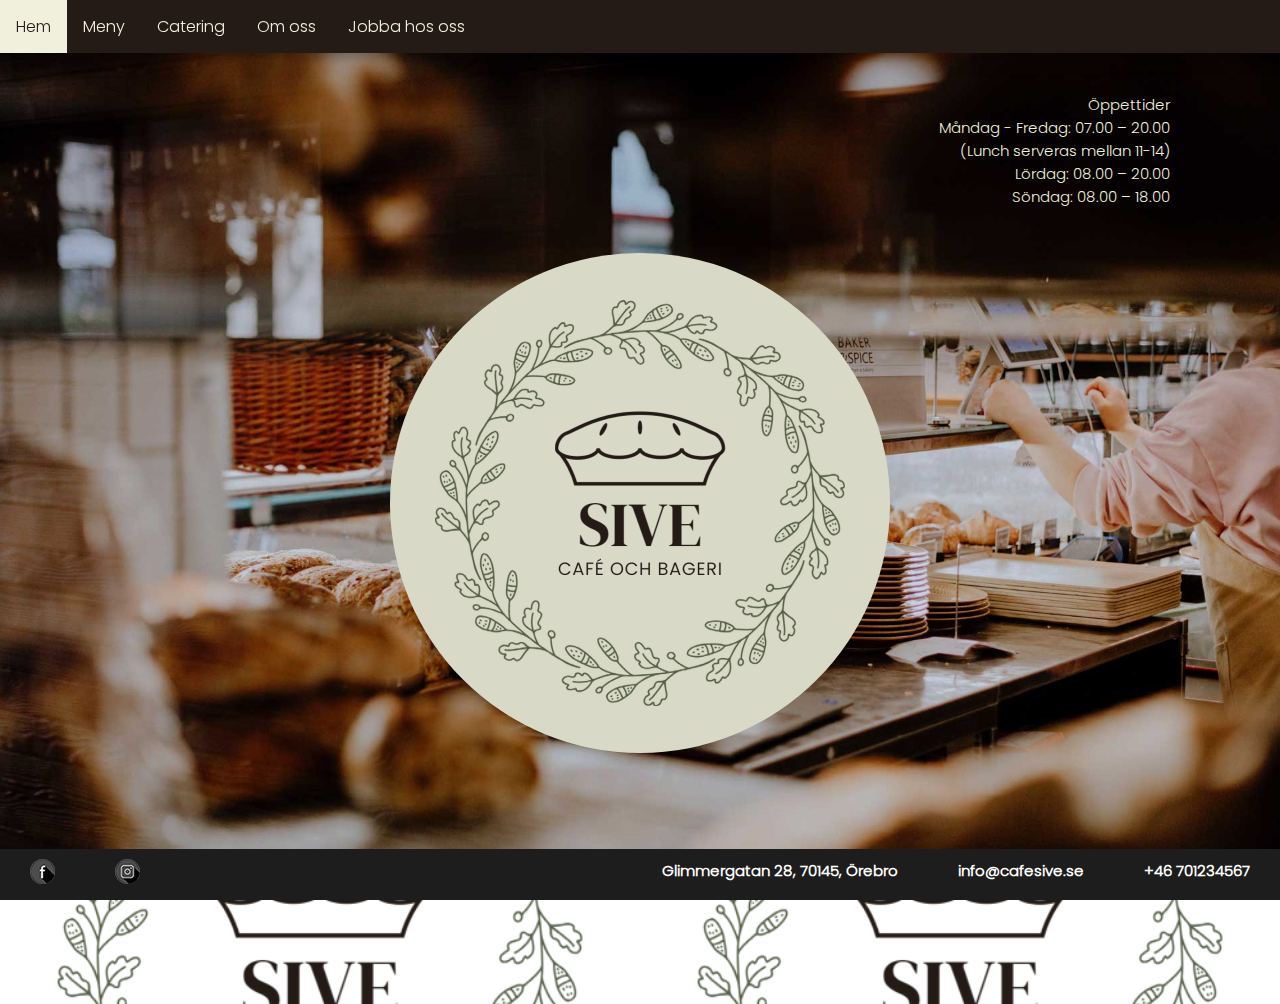
<file: index.html>
<!DOCTYPE html> <!-- HTML5 deklaration -->
<html lang="sv"> <!-- Språk deklaration -->
    <head><!-- Sidans head börjar -->
        <meta charset="utf-8"> <!-- Unicode Transformation Format – 8-bit -->
        <meta name="keywords" content=""> <!-- Sidans nyckelord -->
        <meta name="description" content=""> <!-- Sidans beskrivning -->
        <meta name="author" content="Jeanette, Helena, Åsa och Hanne"> <!-- Sidans skapare/ägare -->
        <link rel="icon" type="image/png" sizes="32x32" href="favicon/favicon-32x32.png"><!-- favicon till tab -->
        <link rel="icon" type="image/png" sizes="16x16" href="favicon/favicon-16x16.png"><!-- favicon till adressrad -->
        <link rel="icon" type="image/x-icon" href="favicon/favicon.ico">
        <link rel="stylesheet" type="text/css" href="css/index.css" >
        <title>Café Sive - Hem</title> <!-- Webbsidans title-->
    </head>
    <body>
        <header id="main-header"><!-- Sidans header börjar -->
            <nav id="navbar">
                <a href="#">Hem</a>
                <a href="meny.html">Meny</a>
                <a href="catering.html">Catering</a>
                <a href="omoss.html">Om oss</a>
                <a href="jobbahososs.html">Jobba hos oss</a>
            </nav>
        </header>
        <div class="banner"><!-- Site banner img inside here -->
            <div class="logo"><img class="logoimg" src="images/logotyp/logo1.png" alt="Sidan logo."></div>
            <div class="opening-hours">                   
                <p class="opening-hours"> 
                    Öppettider<br>
                    Måndag - Fredag: 07.00 – 20.00<br>
                    (Lunch serveras mellan 11-14)<br>
                    Lördag: 08.00 – 20.00<br>
                    Söndag: 08.00 – 18.00<br>
                </p>
            </div>
        </div>
        <main><!-- Main starts here -->
            <article><!-- article starts here with empty header -->
                <header hidden><h1>..</h1></header>
                <section><!-- section starts here -->
                    <div class="text-container"><!-- text container made for "Läs Mer" to work -->
                    <input type="checkbox" id="check"><!-- check box that's needed for "Läs Mer" trick -->
                    <img class="section-img" src="images/startsida/bakverk.jpg" alt="Bild av bakverk."><!-- section picture -->
                    <header><h2>Känner du doften av nybakat?</h2></header>
                        <p>
                            Det har vi gjort sedan vi startade vår verksamhet här i Örebro. Här är vi uppe med tuppen och bakar så att du 
                            ska kunna få färskbakat bröd till morgonkaffet! På Café Sive erbjuder vi luncher, goda bakverk i alla dess 
                            former och matbröd att avnjuta i caféet eller för avhämtning.
                        </p>
                        <div class="content"><!-- hidden text under here will open when clicked "Läs mer" -->
                        <p>
                            Med undantag av några få dagar per år sprider sig doften av nybakat från <a href="images/omoss/karta.png" target="_blank">vårt café längs hela Örebro</a> stad.
                        </p>
                        <p>
                            Välkommen in till oss och avnjut en fika med utsikt över den fina <a href="images/omoss/svartan.jpg" target="_blank">Svartån</a>.
                        </p>
                        <h2>Öppettider</h2>                  
                            <p> 
                                Måndag - Fredag: 07.00 – 20.00<br>
                                (Lunch serveras mellan 11-14)<br>
                                Lördag: 08.00 – 20.00<br>
                                Söndag: 08.00 – 18.00<br>
                            </p>
                            <img class="logo-mini" src="images/logotyp/logo2.png" alt="Sidans logo i mindre storlek.">
                        </div>
                        <label for="check">...Visa Mer</label><!-- label for opening the hidden text -->
                    </div>
                </section>
                <section><!-- new section -->
                    <img class="section-img" src="images/startsida/julbulle.jpg" alt="Bild av en julbulle.">
                    <header><h2>Favoritsäsongen är här igen!</h2></header>
                    <p>
                        Enligt tradition kan du nu njuta av vår ljuvliga julfika som jul-latten, saffransbullen och självklart Café 
                        Sives egna glögg. Kika förbi och hitta din julfavorit hos oss!
                        <a href="meny.html">Se vår meny!</a> 
                    </p>
                    <img class="logo-mini" src="images/logotyp/logo2.png" alt="Sidans logo i mindre storlek.">
                </section>   
            </article><!-- article end -->
            <div class="border-container"></div><!-- container for making a border -->
                <div class="window-container"><!-- container for the middle img -->
                    <div class="logo"><img class="logoimg" src="images/logotyp/logo2.png" alt="Sidan logo i transparent."></div><!-- logo on top of the container -->
                </div>
            <div class="border-container"></div>
        <article><header hidden><h1>..</h1></header><!-- New article -->
            <section>
                <img class="section-img" src="images/startsida/fika.jpg" alt="Bild på fika.">
                <header><h2>Vankas det fredagsfika på jobbet?</h2></header>
                <p>
                    Koppla av och beställ era favoritbakverk hos oss, så löser vi resten. Beställ snabbt och smidigt via vårt 
                    formulär.<br>
                    <a href="catering.html">Läs mer!</a>
                </p>
                <img class="logo-mini" src="images/logotyp/logo2.png" alt="Sidans logo i mindre storlek.">
            </section>
            <section>
                <img class="section-img" src="images/startsida/barista.jpg" alt="Bild på barista.">
                <header><h2>Bli en del av Café Sive!</h2></header>
                <p>
                    Är du en person med driv och passion för kaffe och bra service? 
                    Då passar du toppen i vårt fikaglada team.
                    Vänta inte, ta chansen och sök jobb hos oss idag!
                    <a href="jobbahososs.html">Läs mer!</a>
                </p>
                <img class="logo-mini" src="images/logotyp/logo2.png" alt="Sidans logo i mindre storlek.">
            </section>
        </article><!-- article end -->
        </main><!-- main end -->
        <footer><!-- page footer with links -->
            <a class="float-left" href="https://www.facebook.com/" target="_blank"><img src="./icons/facebook.png" alt="Facebook logo."></a>
            <a class="float-left" href="https://www.instagram.com/" target="_blank"><img src="./icons/instagram.png" alt="Instagram logo."></a>
            <a class="float-right" href="tel:+46701234567">+46 701234567</a>
            <a class="float-right" href="mailto:info@cafesive.se">info@cafesive.se</a>
            <a class="float-right" href="images/omoss/karta.png" target="_blank">Glimmergatan 28, 70145, Örebro</a>
        </footer>
    </body>
</html>
</file>
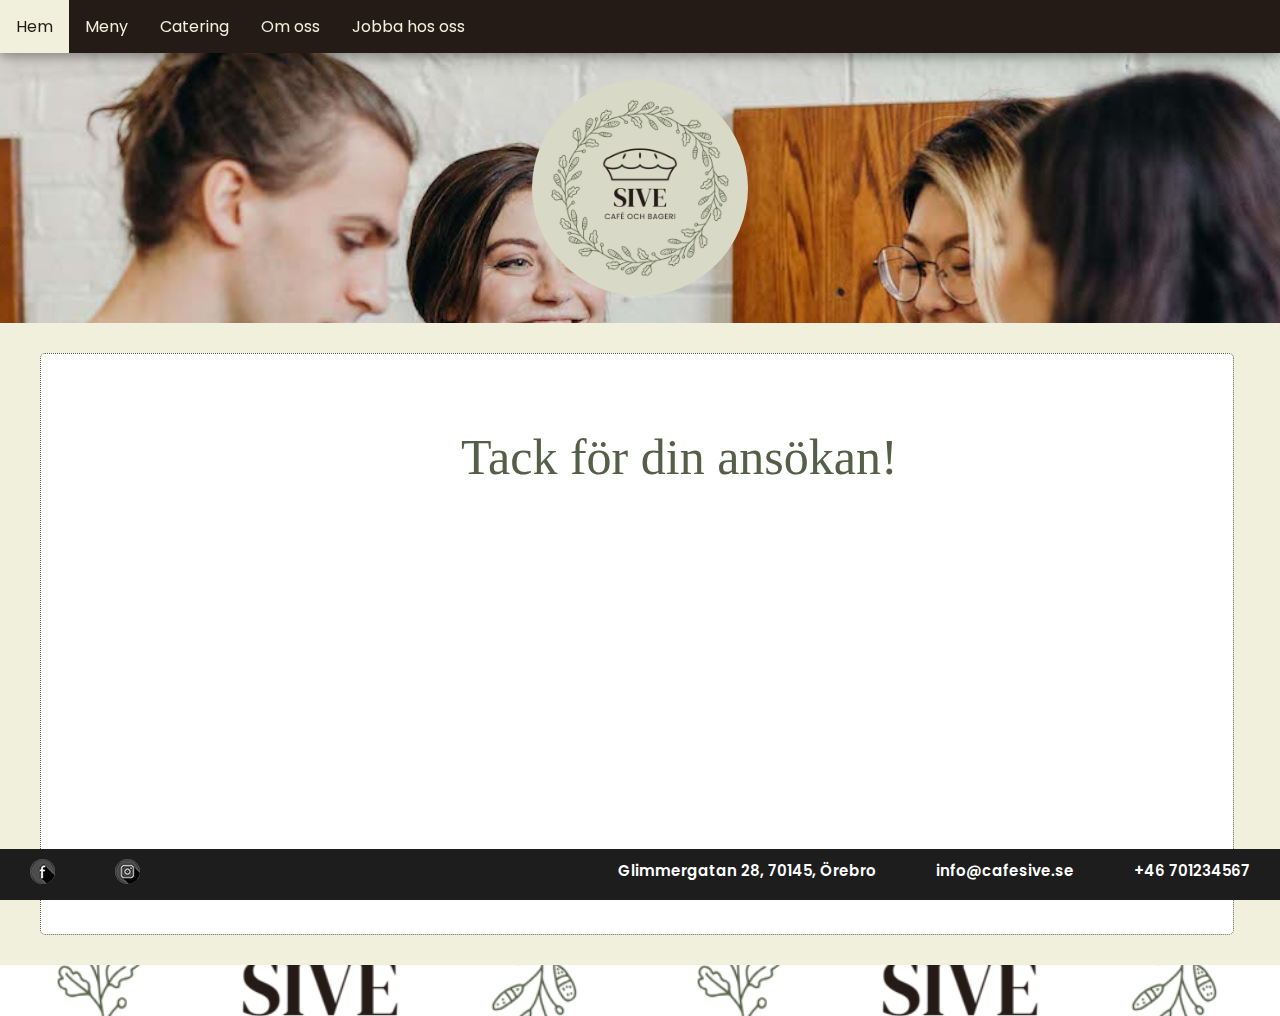
<file: confirmation.html>
<!DOCTYPE html> <!-- HTML5 deklaration -->

<html lang="sv"> <!-- Språk deklaration -->

    <head><!-- Sidans head börjar -->

        <meta charset="utf-8"> <!-- Unicode Transformation Format – 8-bit -->
		
        <meta name="keywords" content=""> <!-- Sidans nyckelord -->

        <meta name="description" content=""> <!-- Sidans beskrivning -->

        <meta name="author" content="Jeanette, Helena, Åsa och Hanne"> <!-- Sidans skapare/ägare -->

        <link rel="icon" type="image/png" sizes="32x32" href="favicon/favicon-32x32.png"><!-- favicon till tab -->

        <link rel="icon" type="image/png" sizes="16x16" href="favicon/favicon-16x16.png"><!-- favicon till adressrad -->

        <link rel="icon" type="image/x-icon" href="favicon/favicon.ico">

        <link rel="stylesheet" type="text/css" href="css/confirmation.css" >

        <title>Café Sive - Confirmation</title> <!-- Webbsidans title-->

    </head>

    <body>

        <header id="main-header"><!-- Sidans header börjar -->

            <nav id="navbar">

                <a href="index.html">Hem</a>

                <a href="meny.html">Meny</a>

                <a href="catering.html">Catering</a>

                <a href="omoss.html">Om oss</a>

                <a href="jobbahososs.html">Jobba hos oss</a>

            </nav>

        </header>

        <div class="banner" ><!-- Site banner img inside here -->

            <div class="logo"><img id="logoimg" src="images/logotyp/logo1.png" alt="Sidans logo."></div>

        </div>

        <main><!-- Main starts here -->

            <article><!-- article starts here with empty header -->
				
				<section>

                    <header><h1>Tack för din ansökan!</h1></header>
					
                       
				</section>
                      
			</article>

        </main><!-- main end -->
        <footer><!-- page footer with links -->
            <a class="float-left" href="https://www.facebook.com/" target="_blank"><img src="./icons/facebook.png" alt="Facebook logo."></a>
            <a class="float-left" href="https://www.instagram.com/" target="_blank"><img src="./icons/instagram.png" alt="Instagram logo."></a>
            <a class="float-right" href="tel:+46701234567">+46 701234567</a>
            <a class="float-right" href="mailto:info@cafesive.se">info@cafesive.se</a>
            <a class="float-right" href="images/omoss/karta.png" target="_blank">Glimmergatan 28, 70145, Örebro</a>
        </footer>

    </body>

</html>
</file>
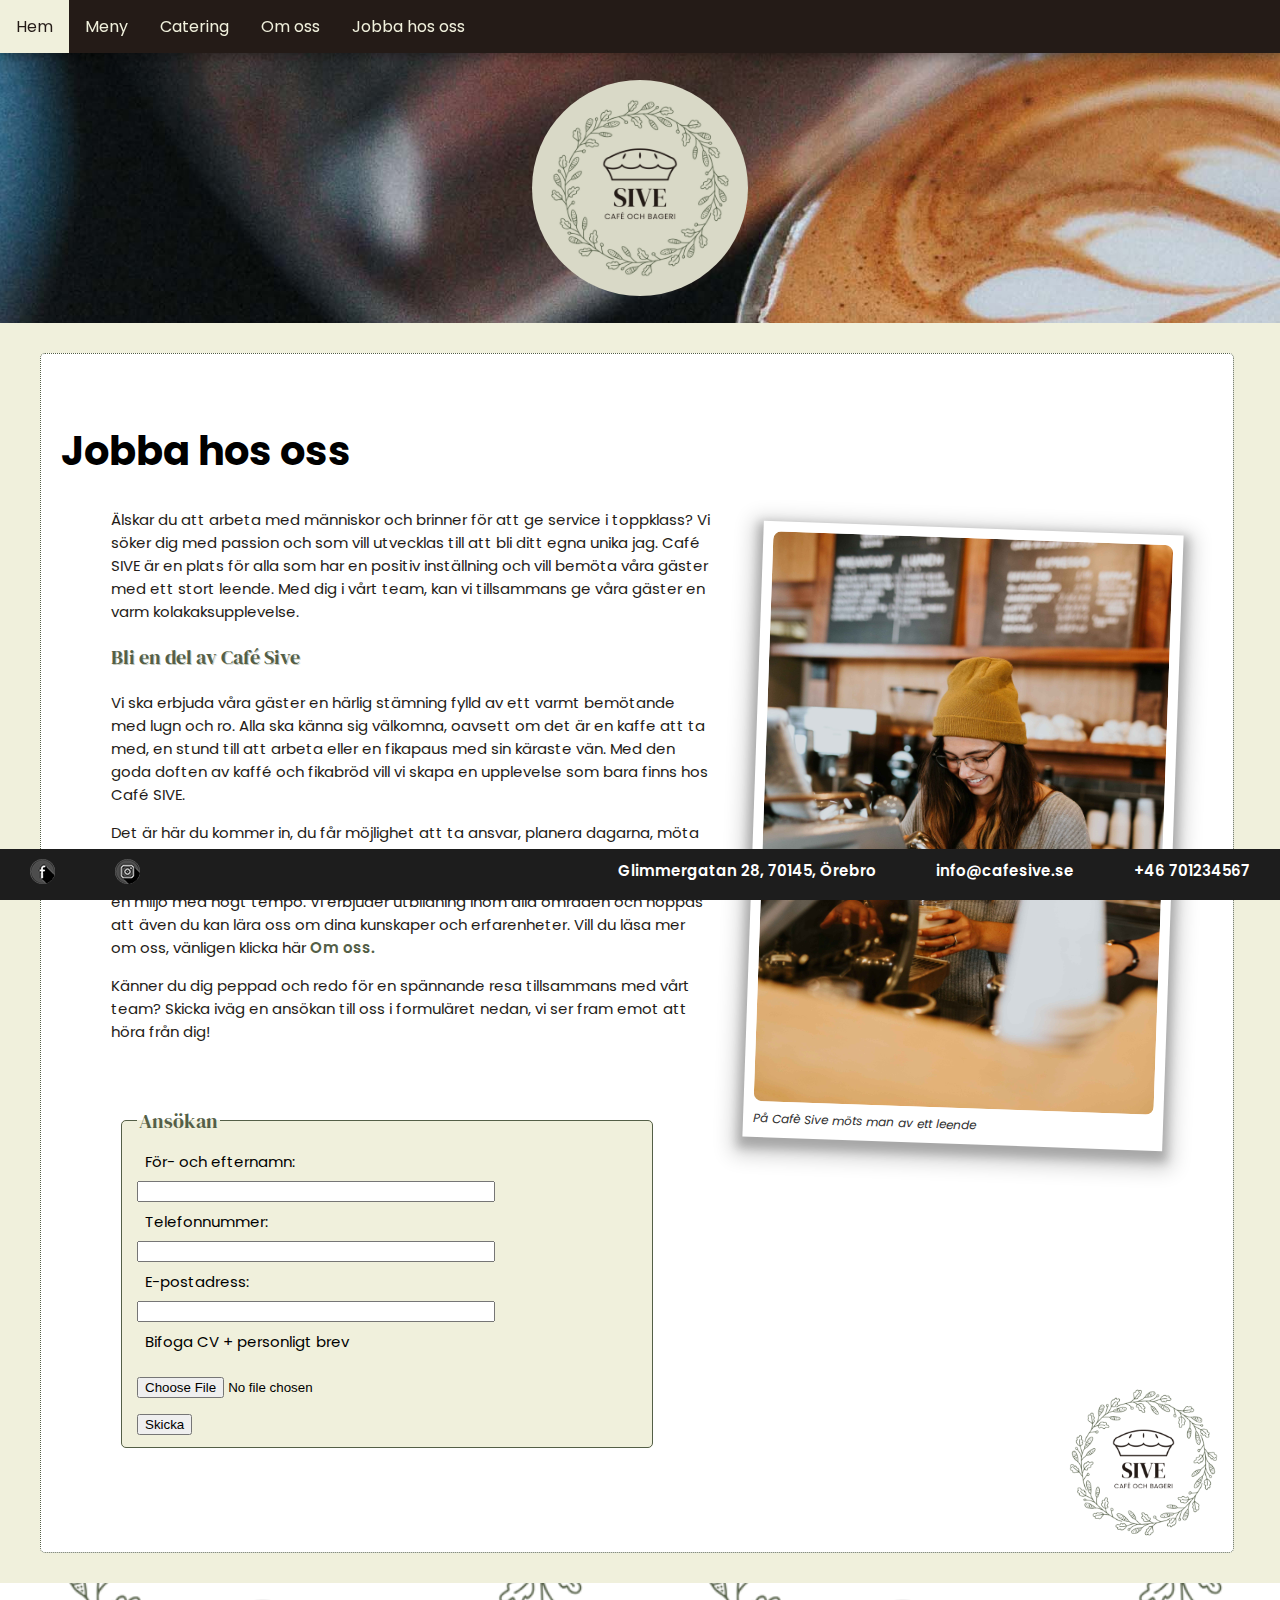
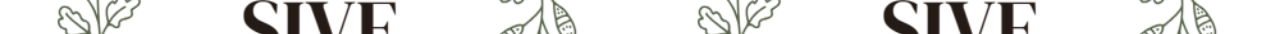
<file: jobbahososs.html>
<!DOCTYPE html> <!-- HTML5 deklaration -->

<html lang="sv"> <!-- Språk deklaration -->

    <head><!-- Sidans head börjar -->

        <meta charset="utf-8"> <!-- Unicode Transformation Format – 8-bit -->
		
        <meta name="keywords" content=""> <!-- Sidans nyckelord -->

        <meta name="description" content=""> <!-- Sidans beskrivning -->

        <meta name="author" content="Jeanette, Helena, Åsa och Hanne"> <!-- Sidans skapare/ägare -->

        <link rel="icon" type="image/png" sizes="32x32" href="favicon/favicon-32x32.png"><!-- favicon till tab -->

        <link rel="icon" type="image/png" sizes="16x16" href="favicon/favicon-16x16.png"><!-- favicon till adressrad -->

        <link rel="icon" type="image/x-icon" href="favicon/favicon.ico">

        <link rel="stylesheet" type="text/css" href="css/jobbahososs.css" >

        <title>Café Sive - Jobba Hos Oss</title> <!-- Webbsidans title-->

    </head>

    <body>

        <header id="main-header"><!-- Sidans header börjar -->

            <nav id="navbar">

                <a href="index.html">Hem</a>

                <a href="meny.html">Meny</a>

                <a href="catering.html">Catering</a>

                <a href="omoss.html">Om oss</a>

                <a href="#">Jobba hos oss</a>

            </nav>

        </header>

        <div class="banner"><!-- Site banner img inside here -->

            <div class="logo"><img id="logoimg" src="images/logotyp/logo1.png" alt="Sidans logo."></div>

        </div>

        <main><!-- Main starts here -->

            <article><!-- article starts here with empty header -->

                <section><!-- section starts here -->

                    <h1>Jobba hos oss</h1>

                    <figure class="figure-rotate-right">

                        <img class="content-pics" src="images/jobb/barista.jpg" alt="Bild av barista som gör en latte." width="400" height="570">

                        <figcaption>På Cafè Sive möts man av ett leende</figcaption>

                    </figure>

                    <p>
												
						Älskar du att arbeta med människor och brinner för att ge service i toppklass? Vi söker dig med passion
						och som vill utvecklas till att bli ditt egna unika jag. Café SIVE är en plats för alla som har en positiv
						inställning och vill bemöta våra gäster med ett stort leende. Med dig i vårt team, kan vi tillsammans ge
						våra gäster en varm kolakaksupplevelse.
					</p>
						<h3>Bli en del av Café Sive</h3>
					<p>
						Vi ska erbjuda våra gäster en härlig stämning fylld av ett varmt bemötande med lugn och ro. Alla ska
						känna sig välkomna, oavsett om det är en kaffe att ta med, en stund till att arbeta eller en fikapaus
						med sin käraste vän. Med den goda doften av kaffé och fikabröd vill vi skapa en upplevelse som bara
						finns hos Café SIVE. 
					</p>
					<p>
						Det är här du kommer in, du får möjlighet att ta ansvar, planera dagarna, möta
						gäster och utvecklas i din roll. Med arbetsuppgifter som bagare, barista och servitör blir ingen dag den
						andra lik. Du kommer att arbeta i lag och individuellt i en miljö med högt tempo. Vi erbjuder utbildning
						inom alla områden och hoppas att även du kan lära oss om dina kunskaper och erfarenheter. Vill du
						läsa mer om oss, vänligen klicka här <a href="omoss.html"> Om oss.</a> 
					</p>
					<p>
						Känner du dig peppad och redo för en
						spännande resa tillsammans med vårt team? Skicka iväg en ansökan till oss i formuläret nedan, vi ser
						fram emot att höra från dig!
					</p>
					

				<form action="confirmation.html" target="blank" method="get" enctype="multipart/form-data"> 
					<fieldset>
					<legend> Ansökan </legend>
					    
						<label for="namn"> För- och efternamn:</label>
						<input type="text" id="namn">
						
						<label for="tel"> Telefonnummer:</label>
						<input type="tel" id="tel">
						
						<label for="email"> E-postadress:</label>
						<input type="email"  id="email" required>
						
						<label for="file">Bifoga CV + personligt brev</label>
						<input type="file" id="file">
					
						<input type="submit" id="submit" value="Skicka" >
							
					</fieldset>
                    </form>
					
				</section>	
				
            </article><!-- article end -->
			
				

        </main><!-- main end -->

        <footer><!-- page footer with links -->
            <a class="float-left" href="https://www.facebook.com/" target="_blank"><img src="./icons/facebook.png" alt="Facebook logo."></a>
            <a class="float-left" href="https://www.instagram.com/" target="_blank"><img src="./icons/instagram.png" alt="Instagram logo."></a>
            <a class="float-right" href="tel:+46701234567">+46 701234567</a>
            <a class="float-right" href="mailto:info@cafesive.se">info@cafesive.se</a>
            <a class="float-right" href="images/omoss/karta.png" target="_blank">Glimmergatan 28, 70145, Örebro</a>
        </footer>

    </body>

</html>
</file>
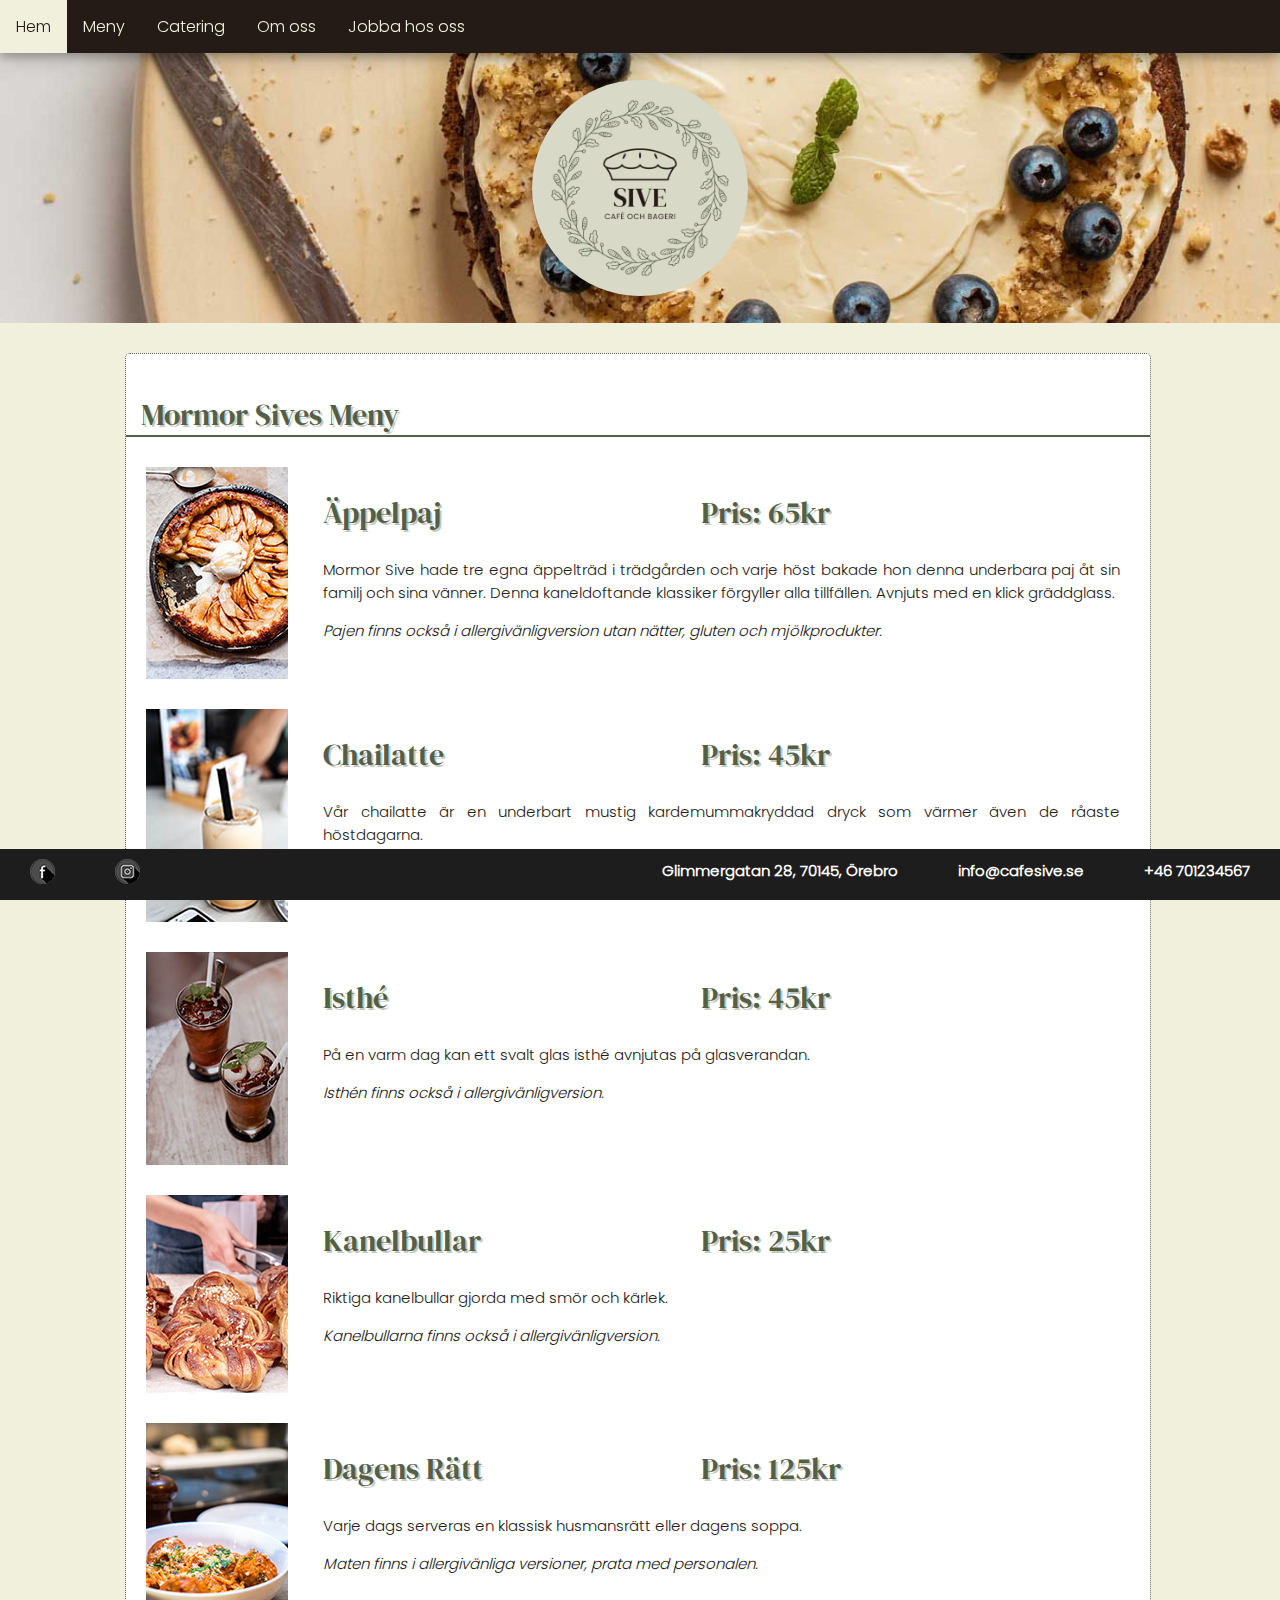
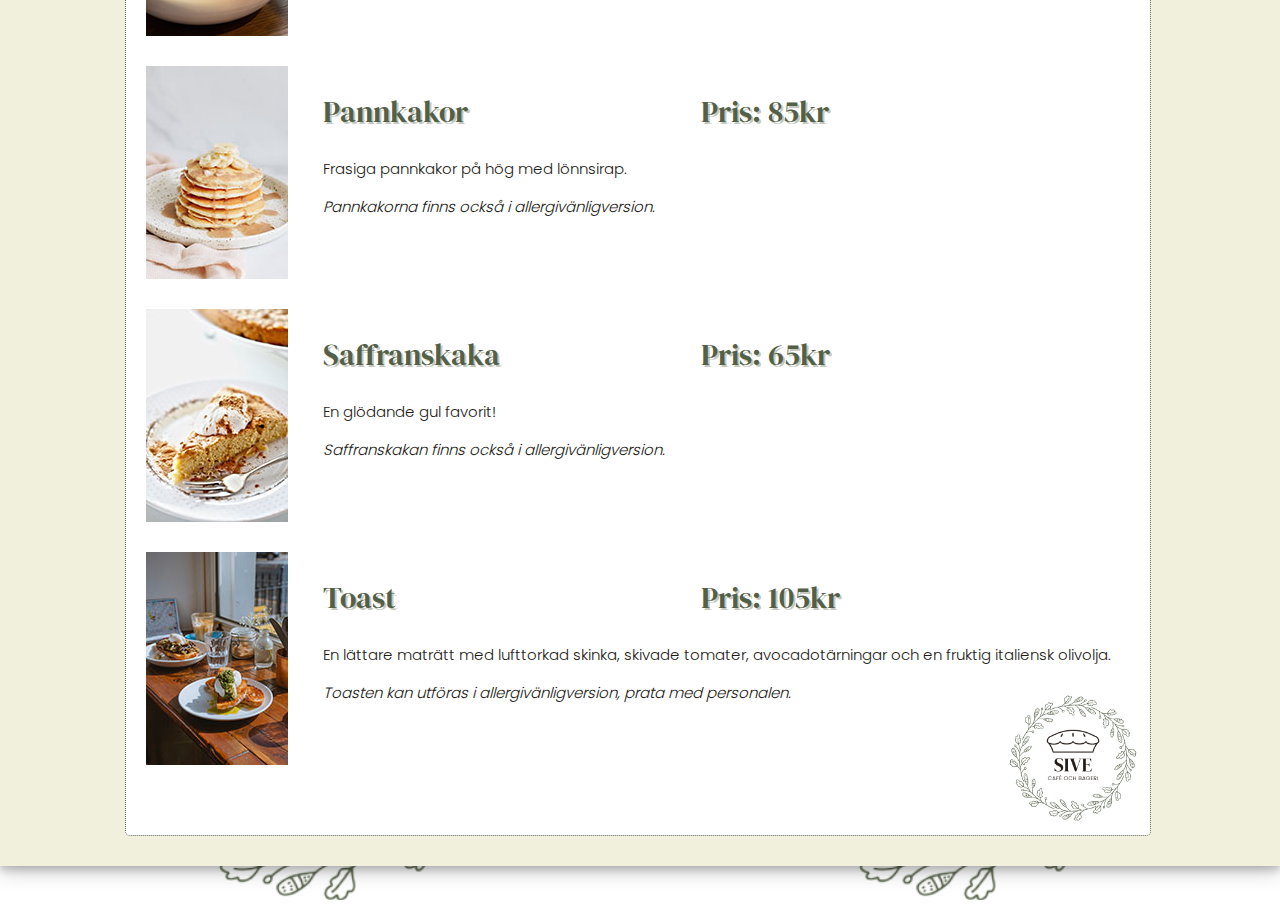
<file: meny.html>
<!DOCTYPE html> <!-- HTML5 deklaration -->
<html lang="sv"> <!-- Språk deklaration -->
    <head><!-- Sidans head börjar -->
        <meta charset="utf-8"> <!-- Unicode Transformation Format – 8-bit -->
        <meta name="keywords" content=""> <!-- Sidans nyckelord -->
        <meta name="description" content=""> <!-- Sidans beskrivning -->
        <meta name="author" content="Jeanette, Helena, Åsa och Hanne"> <!-- Sidans skapare/ägare -->
        <link rel="icon" type="image/png" sizes="32x32" href="favicon/favicon-32x32.png"><!-- favicon till tab -->
        <link rel="icon" type="image/png" sizes="16x16" href="favicon/favicon-16x16.png"><!-- favicon till adressrad -->
        <link rel="icon" type="image/x-icon" href="favicon/favicon.ico">
        <link rel="stylesheet" type="text/css" href="css/meny.css" >
        <title>Café Sive - Meny</title> <!-- Webbsidans title-->
    </head>
    <body>
        <header id="main-header"><!-- Sidans header börjar -->
            <nav id="navbar">
                <a href="index.html">Hem</a>
                <a href="#">Meny</a>
                <a href="catering.html">Catering</a>
                <a href="omoss.html">Om oss</a>
                <a href="jobbahososs.html">Jobba hos oss</a>
            </nav>
        </header>
        <div class="banner"><!-- Site banner img inside here -->
            <div class="logo"><img class="logoimg" src="images/logotyp/logo1.png" alt="Sidans logo."></div>
        </div>
        <main><!-- Main starts here -->
            <article><!-- article starts here with empty header -->
                <header hidden><h1>..</h1></header>
                <section><!-- section starts here -->
                    <div class="container"></div>
						<div class="menu"></div>
							<h2 class="menu-group-heading">Mormor Sives Meny</h2>
							<div class="menu-group">
								<div class="menu-item">
									<img class="menu-item-image" src="images/meny/applepaj.jpg" alt="Äppelpaj">
									<div class="menu-item-text">
										<h2 class="menu-item-heading">
											<span class="menu-item-name1">Äppelpaj</span>
											<span class="menu-item-name2">Pris: 65kr</span>
										</h2>
											<p> Mormor Sive hade tre egna äppelträd i trädgården och varje höst bakade hon denna underbara paj åt sin familj och sina vänner. Denna kaneldoftande klassiker förgyller alla tillfällen. Avnjuts med en klick gräddglass.</p>
											<p><i>Pajen finns också i allergivänligversion utan nätter, gluten och mjölkprodukter.</i>
                    						</p>
									</div>
								</div>
								<div class="menu-item">
									<img class="menu-item-image" src="images/meny/chailatte.jpg" alt="Chailatte">
									<div class="menu-item-text">
										<h2 class="menu-item-heading">
											<span class="menu-item-name1">Chailatte</span>
											<span class="menu-item-name2">Pris: 45kr</span>
										</h2>
											<p>Vår chailatte är en underbart mustig kardemummakryddad dryck som värmer även de råaste höstdagarna.</p>
											<p><i>Chailatten finns också i allergivänligversion.</i>
                    						</p>
									</div>
								</div>
								<div class="menu-item">
									<img class="menu-item-image" src="images/meny/icetea.jpg" alt="aj">
									<div class="menu-item-text">
										<h2 class="menu-item-heading">
											<span class="menu-item-name1">Isthé</span>
											<span class="menu-item-name2">Pris: 45kr</span>
										</h2>
											<p>På en varm dag kan ett svalt glas isthé avnjutas på glasverandan.</p>
											<p><i>Isthén finns också i allergivänligversion.</i>
                    						</p>
									</div>
								</div>
								<div class="menu-item">
									<img class="menu-item-image" src="images/meny/kanelbullar.jpg" alt="Äppelpaj">
									<div class="menu-item-text">
										<h2 class="menu-item-heading">
											<span class="menu-item-name1">Kanelbullar</span>
											<span class="menu-item-name2">Pris: 25kr</span>
										</h2>
											<p>Riktiga kanelbullar gjorda med smör och kärlek.</p>
											<p><i>Kanelbullarna finns också i allergivänligversion.</i>
                    						</p>
									</div>
								</div>
								<div class="menu-item">
									<img class="menu-item-image" src="images/meny/mat.jpg" alt="Äppelpaj">
									<div class="menu-item-text">
										<h2 class="menu-item-heading">
											<span class="menu-item-name1">Dagens Rätt</span>
											<span class="menu-item-name2">Pris: 125kr</span>
										</h2>
											<p>Varje dags serveras en klassisk husmansrätt eller dagens soppa.</p>
											<p><i>Maten finns i allergivänliga versioner, prata med personalen.</i>
                    						</p>
									</div>
								</div>
								<div class="menu-item">
									<img class="menu-item-image" src="images/meny/pannkakor.jpg" alt="Äppelpaj">
									<div class="menu-item-text">
										<h2 class="menu-item-heading">
											<span class="menu-item-name1">Pannkakor</span>
											<span class="menu-item-name2">Pris: 85kr</span>
										</h2>
											<p>Frasiga pannkakor på hög med lönnsirap.</p>
											<p><i>Pannkakorna finns också i allergivänligversion.</i>
                    						</p>
									</div>
								</div>
								<div class="menu-item">
									<img class="menu-item-image" src="images/meny/saffranskaka.jpg" alt="Äppelpaj">
									<div class="menu-item-text">
										<h2 class="menu-item-heading">
											<span class="menu-item-name1">Saffranskaka</span>
											<span class="menu-item-name2">Pris: 65kr</span>
										</h2>
											<p>En glödande gul favorit!</p>
											<p><i>Saffranskakan finns också i allergivänligversion.</i>
                    						</p>
									</div>
								</div>
								<div class="menu-item">
									<img class="menu-item-image" src="images/meny/toast.jpg" alt="Äppelpaj">
									<div class="menu-item-text">
										<h2 class="menu-item-heading">
											<span class="menu-item-name1">Toast</span>
											<span class="menu-item-name2">Pris: 105kr</span>
										</h2>
											<p>En lättare maträtt med lufttorkad skinka, skivade tomater, avocadotärningar och en fruktig italiensk olivolja.</p>
											<p><i>Toasten kan utföras i allergivänligversion, prata med personalen.</i>
                    						</p>
									</div>
								</div>
							</div>

</section>
            </article><!-- article end -->
        </main><!-- main end -->
        <footer><!-- page footer with links -->
            <a class="float-left" href="https://www.facebook.com/" target="_blank"><img src="./icons/facebook.png" alt="Facebook logo."></a>
            <a class="float-left" href="https://www.instagram.com/" target="_blank"><img src="./icons/instagram.png" alt="Instagram logo."></a>
            <a class="float-right" href="tel:+46701234567">+46 701234567</a>
            <a class="float-right" href="mailto:info@cafesive.se">info@cafesive.se</a>
            <a class="float-right" href="images/omoss/karta.png" target="_blank">Glimmergatan 28, 70145, Örebro</a>
        </footer>
    </body>
</html>
</file>
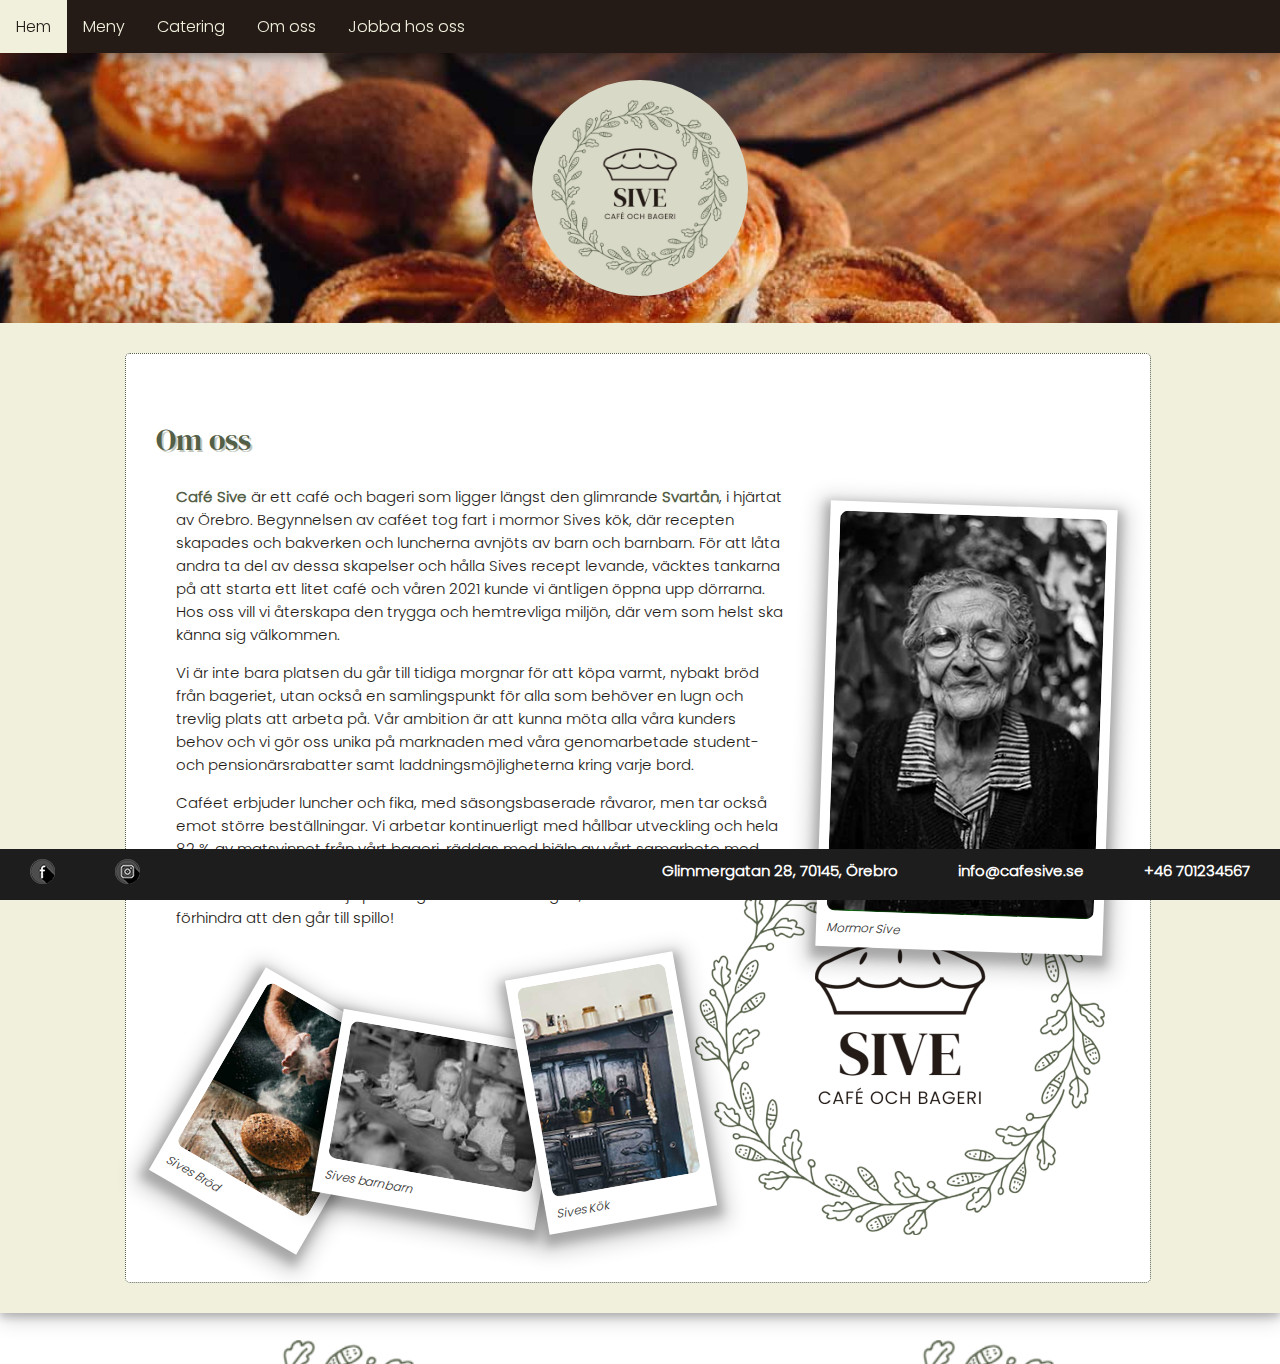
<file: omoss.html>
<!DOCTYPE html> <!-- HTML5 deklaration -->
<html lang="sv"> <!-- Språk deklaration -->
    <head><!-- Sidans head börjar -->
        <meta charset="utf-8"> <!-- Unicode Transformation Format – 8-bit -->
        <meta name="keywords" content=""> <!-- Sidans nyckelord -->
        <meta name="description" content=""> <!-- Sidans beskrivning -->
        <meta name="author" content="Jeanette, Helena, Åsa och Hanne"> <!-- Sidans skapare/ägare -->
        <link rel="icon" type="image/png" sizes="32x32" href="favicon/favicon-32x32.png"><!-- favicon till tab -->
        <link rel="icon" type="image/png" sizes="16x16" href="favicon/favicon-16x16.png"><!-- favicon till adressrad -->
        <link rel="icon" type="image/x-icon" href="favicon/favicon.ico">
        <link rel="stylesheet" type="text/css" href="css/omoss.css" >
        <title>Café Sive - Om Oss</title> <!-- Webbsidans title-->
    </head>
    <body>
        <header id="main-header"><!-- Sidans header börjar -->
            <nav id="navbar">
                <a href="index.html">Hem</a>
                <a href="meny.html">Meny</a>
                <a href="catering.html">Catering</a>
                <a href="#">Om oss</a>
                <a href="jobbahososs.html">Jobba hos oss</a>
            </nav>
        </header>
        <div class="banner"><!-- Site banner img inside here -->
            <div class="logo"><img class="logoimg" src="images/logotyp/logo1.png" alt="Sidans logo."></div>
        </div>
        <main><!-- Main starts here -->
            <article><!-- article starts here with empty header -->
                <header hidden><h1>..</h1></header>
                <section><!-- section starts here -->
                    <header><h2>Om oss</h2></header>
                    <figure class="figure-rotate-right">
                        <img class="content-pics" src="images/omoss/mormorsive.jpg" alt="Bild av mormor Sive.">
                        <figcaption>Mormor Sive</figcaption>
                    </figure>

                    <p>
                        <a href="images/omoss/karta.png" target="_blank">Café Sive</a> är ett café och bageri som ligger längst den glimrande <a href="images/omoss/svartan.jpg" target="_blank"><span>Svartån</span></a>, i hjärtat av Örebro. Begynnelsen av caféet tog fart i mormor
                        Sives kök, där recepten skapades och bakverken och luncherna avnjöts av barn och barnbarn. För att låta andra ta del av dessa
                        skapelser och hålla Sives recept levande, väcktes tankarna på att starta ett litet café och våren 2021 kunde vi äntligen öppna upp
                        dörrarna. Hos oss vill vi återskapa den trygga och hemtrevliga miljön, där vem som helst ska känna sig välkommen.                            
                    </p>
                    <p>
                        Vi är inte bara platsen du går till tidiga morgnar för att köpa varmt, nybakt bröd från bageriet, utan också en samlingspunkt för alla
                        som behöver en lugn och trevlig plats att arbeta på. Vår ambition är att kunna möta alla våra kunders behov och vi gör oss unika på
                        marknaden med våra genomarbetade student- och pensionärsrabatter samt laddningsmöjligheterna kring varje bord.
                    </p>
                    <p>
                        Caféet erbjuder luncher och fika, med säsongsbaserade råvaror, men tar också emot större beställningar. Vi arbetar kontinuerligt
                        med hållbar utveckling och hela 82 % av matsvinnet från vårt bageri, räddas med hjälp av vårt samarbete med tjänsten ”Too good to
                        go”. Vi arbetar ständigt med att hjälpa till att rädda vår jord och du som kund kan hjälpa oss genom att rädda god, kvarbliven mat för
                        att förhindra att den går till spillo!
                    </p>
                    <div class="bot">
                        <figure class="figure-rotate-left">
                            <img class="content-pics" src="images/omoss/siveskok.jpg" alt="Bild av Sives kök.">
                            <figcaption>Sives Kök</figcaption>
                        </figure>
                        <figure class="figure-rotate-under">
                            <img class="content-pics" src="images/omoss/grandkids2.jpg" alt="Bild av Sives barnbarn.">
                            <figcaption>Sives barnbarn</figcaption>   
                        </figure>
                        <figure class="figure-rotate-more-right">
                            <img class="content-pics" src="images/omoss/brod.jpg" alt="Bild av bröd.">
                            <figcaption>Sives Bröd</figcaption>   
                        </figure>
                    </div>
                </section>
            </article><!-- article end -->
        </main><!-- main end -->
        <footer><!-- page footer with links -->
            <a class="float-left" href="https://www.facebook.com/" target="_blank"><img src="./icons/facebook.png" alt="Facebook logo."></a>
            <a class="float-left" href="https://www.instagram.com/" target="_blank"><img src="./icons/instagram.png" alt="Instagram logo."></a>
            <a class="float-right" href="tel:+46701234567">+46 701234567</a>
            <a class="float-right" href="mailto:info@cafesive.se">info@cafesive.se</a>
            <a class="float-right" href="images/omoss/karta.png" target="_blank">Glimmergatan 28, 70145, Örebro</a>
        </footer>
    </body>
</html>
</file>
<file: css/index.css>
/***********************************/
/**** CSS style for Café Sive ******/
/* Jeanette, Helena, Åsa and Hanne */
/************ ver. 1.0 *************/
/***********************************/

/* Style for html */
html{
	scroll-behavior: smooth;
}
/* media width */
@media (max-width: 1300px){
	main{
		width: 120%;
		float: none;
		display: none;
	}
}
/* sites font for titles - downloaded from google fonts */
@font-face{
	font-family: dmdisplay;
	src: url(../font/dm-sherif-display/DMSerifDisplay-Regular.ttf);
}
/* sites font for body text - downloaded from google fonts */
  @font-face {
	font-family: poppins;
	src: url(../font/poppins/Poppins-Light.ttf); 
}
/* style for body - background img */ 
body{
	background: url(../images/logotyp/logo2.png);
	background-size: 50vh;
	width: 100%;
	top: 100%;
	background-size: 50%;
}
/* Style for the banner */
.banner{
	top: 0;
	position: relative;
	width: 100%;
	height: 100vh;
	background: url(../images/startsida/cafe1.jpg);
	background-attachment: fixed;
	background-position: center;
	background-repeat: no-repeat;
	background-size: cover;
	overflow: hidden;
}
/* style for logo */
.logo{
    position: relative;
    height: 100%;
    width: 100%;
}
.logoimg{
    border-radius: 100%;
    position: absolute;
    top: 0;
    left: 0;
    right: 0;
    bottom: 0;
    margin: auto;
}
#banner-text{

	position: absolute;
	color: #8A9D81;
	font-size: 20px;
	font-weight: bold;
	right: 10px;
	top: 20px;
	font-family: poppins;
}
/* style for body element */
body{
    padding: 0;
	margin: 0;
	background-color: #ffffffcb;	
}
/* style for main header */
#main-header{ 
	top: 0;
	position: -webkit-sticky; /* Vendor extention for Safari - gives css validator warning but is needed - not an error! */
	position: sticky; /* Makes the navi to stick in the top and follow with scrolling */
	z-index: 1;
}
/* style for navigation menu */
#navbar{
	top: 0;
	width: 100%;
	overflow: hidden;
	background-color: #241B17;
	font-family: poppins;
	box-shadow: 0 4px 8px 0 rgba(0, 0, 0, 0.2), 0 6px 20px 0 rgba(0, 0, 0, 0.19);
	z-index: 10000;
}
/* style for navigation links */
#navbar a{
	float: left;
    
	font-size: 16px;
	font-weight: normal;
	color: #f0f0dcff;
	text-align: left;
	padding-left: 20px;
	text-decoration: none;
	padding: 14px 16px;
}
/* style for nav hover */
#navbar a:hover{
	background-color: #f0f0dcff;
	color: #241B17;
	transition: 0.7s;
}
/* style while navbar link is active */
#navbar a:active
{
	color: #545F47;
	background-color: #000000;
}
/* container fix */
#main-header::after{
	content: '';
	display: table;
	clear: both;
}
/* Style for main */
main{
	padding-top: 0;
	margin:  0em auto 0em;
}
/* Style for articles */
article{
	background-color: rgb(255, 255, 255);
	max-width: 80rem;
	padding-top: 30px;
	padding-bottom: 30px;
	margin:  0em auto 0em;
	background-color: #f0f0dcff;
	align-items: center;
	font-size: 20px;
	font-weight: bold;
	right: 10px;
	top: 20px;
	font-family: poppins;
	box-shadow: 0 4px 8px 0 rgba(0, 0, 0, 0.2), 0 6px 20px 0 rgba(0, 0, 0, 0.19);
}
/* style for sections */
section{
	width: 40%;
	display: inline-block;
	align-items: center;
	border-radius: 5px;
	border: 1px dotted;
	border-color: #545F47;
	background-color: white;
	margin: 0 40px;
	padding: 40px 20px;
	top: 0px;
	vertical-align: top;
	min-height: 600px;
	min-width: 500px;
}
/* style for images in sections */
.section-img{
	display: block;
	margin-left: auto;
	margin-right: auto;
	border-radius: 8px;
	max-width: 100%;
	max-height: 100%;
	box-shadow: 0 6px 10px 5px rgba(0, 0, 0, 0.2), 0 8px 20px 10px rgba(0, 0, 0, 0.19);
	border: 1px solid;
	border-color: #241B17;
}

/* style for h1 titles */
h1{
	font: 35px dmdisplay;
	color: #545F47;
	padding-left: 30px;
	text-shadow: 1px 1px #545f4757;
}
/* style for h2 titles */
h2{
	font: 30px dmdisplay;
	color: #545F47;
	padding-left: 30px;
	text-shadow: 2px 2px #545f4757;
}
/* style for content text */
p{
	font: 15px poppins;
	color: #241B17;
	padding: 0 50px 0 50px;
}
/* style for links */
a{
	color: #545F47;
	font-weight: 600;
	text-decoration: none;
}
/* style for active links */
a:active{
	color: #8A9D81;
}
/* style for link hovers */
a:hover{
	color: #545F47;
}
/* style for visited links */
a:visited{
	color: #8A9D81;
}
/* style for mini logo */
.logo-mini{
	display: flex;
	padding-top: 20px;
	border-radius: 100%;
	margin: auto;
	height: 100px;
}
/* style for the border container framing the picture in between the two site articles */
.border-container{
	background-color: #545F47;
	width: 100%;
	height: 1px;
}
/* Style for the container in between the articles - picture inside */
.window-container{
	background-image: url(../images/startsida/kaka.jpg);
	background-attachment: fixed;
	background-position: center;
	background-repeat: no-repeat;
	background-size: cover;
	width: 100%;
	height: 30vh;
}
/* float on the right */
.float-right{
	float: right;
}
/* float on the left */
.float-left{
	float: left;
}
/* Style for page footer */
footer{
	vertical-align: middle;
	bottom: 0px;
    position: sticky;
	position: -webkit-sticky; /* Vendor extention for Safari - gives css validator warning but is needed - not an error! */
	background-color: #1d1d1d;
	word-spacing: normal;
	text-decoration: none;
	padding: 10px 0px 10px 0px;
	font-size: 15px;
	color: white;
	font-family: poppins;
	width: 100%;
	overflow: hidden;
}
/* style for footer links */
footer a{
	color: #ffffff;
	text-decoration: none;
	padding-left: 30px;
	padding-right: 30px;
	justify-content: center;
}
/* style for footer link hover */
footer a:hover{
	color: #8A9D81;
}
/* style for footer active links */
footer a:active{
	color: #796350;
}
/* style for footer visited links */
footer a:visited{
	color: #7e7e7e;
}
/*** Following style is for the first section in order to create the "Läs mer" hidden area without JS ***/
/* check item in the "Läs Mer" not displayed */
#check{
	display: none;
}
/* content in "Läs Mer" is not displayed */
.content{
	display: none;
}
/* style for label in "Läs mer" */
label{
	display: inline-block;
	padding-left: 50px;
	color: #241B17;
	text-decoration: wavy;
	cursor: pointer;
	font-weight: bold;
	font-size: 17px;
	font-family: poppins;
	color: #8A9D81;
}
/* when check is checked: display content */
#check:checked ~ .content{
	display: block;
}
/* Hides the label "Läs mer" */
#check:checked ~ label{
	visibility: hidden;
}
/* When check is checked then label will display "Visa Mindre" instead of "Läs mer" */
#check:checked ~ label:after{
	content: 'Visa Mindre';
	display: block;
	visibility: visible;
}
/*** End of "Läs mer" ***/

/* style for opening hours on the banner */
.opening-hours{
    position: absolute;
	text-align: right;
    top: 20px;
    left: 0;
    right: 30px;
    bottom: 0;
    margin: auto;
	color: #f0f0dcff;
}
</file>
<file: css/confirmation.css>
/* CSS Document */
/***********************************/
/* CSS style for Café Sive - confirmation*/
/* Jeanette, Helena, Åsa and Hanne */
/************ ver. 1.0 *************/
/***********************************/
/* sites font for titles - downloaded from google fonts */
@import url('https://fonts.googleapis.com/css2?family=DM+Serif+Display&family=Poppins:wght@300&display=swap');

/* Style for html */
html{
	scroll-behavior: smooth;
}
/* media width */
@media (max-width: 600px){
	main{
		width: 100%;
		float: none;
	}
	.aside-content{
		width: 100%;
		float: none;
	}
}


/* style for body - background img */ 
body{
	background: url(../../images/logotyp/logo2.png);
	background-image: 50vh;
	width: 100%;
	top: 100%;
	background-size: 50%;
}
/* Style for the banner */
.banner{
	top: 0;
	position: relative;
	width: 100%;
	height: 30vh;
	background: url("../images/jobb/colleagues.jpg");
	background-color:#8A9D81;
	background-attachment: fixed;
	background-position: center;
	background-repeat: no-repeat;
	background-size: cover;
	overflow: hidden;
}
/* style for logo */
.logo{
    position: relative;
    height: 100%;
    width: 100%;	
}
/* style for logo image */
#logoimg{
    border-radius: 100%;
    position: absolute;
    top: 0;
    left: 0;
    right: 0;
    bottom: 0;
    margin: auto;
	height: 80%;
}
/* style for body element */
body{
    padding: 0;
	margin: 0;
	background-color: #ffffffcb;	
}
/* style for main header */
#main-header{ 
	top: 0;
	position: -webkit-sticky; /* Vendor extention for Safari - gives css validator warning but is needed - not an error! */
	position: sticky; /* Makes the navi to stick in the top and follow with scrolling */
	z-index: 1;
}
/* style for navigation menu */
#navbar{
	top: 0;
	width: 100%;
	overflow: hidden;
	background-color: #241B17;
	font-family: poppins;
	box-shadow: 0 4px 8px 0 rgba(0, 0, 0, 0.2), 0 6px 20px 0 rgba(0, 0, 0, 0.19);
	z-index: 10000;
}
/* style for navigation links */
#navbar a{
	float: left;
    
	font-size: 16px;
	font-weight: normal;
	color: #f0f0dcff;
	text-align: left;
	padding-left: 20px;
	text-decoration: none;
	padding: 14px 16px;
}
/* style for nav hover */
#navbar a:hover{
	background-color: #f0f0dcff;
	color: #241B17;
	transition: 0.7s;
}
/* style while navbar link is active */
#navbar a:active
{
	color: #545F47;
	background-color: #000000;
}
/* container fix */
#main-header::after{
	content: '';
	display: table;
	clear: both;
}
/* Style for main */
main{
	padding-top: 0;
	margin:  0em auto 0em;
	z-index: 4;
}
/* Style for articles */
article{
	max-width: 80rem;
	padding-top: 30px;
	padding-bottom: 30px;
	margin:  0em auto 0em;
	background-color: #f0f0dcff;
	align-items: center;
	font-size: 20px;
	font-weight: bold;
	right: 10px;
	top: 20px;
	font-family: poppins;
}
/* style for sections */
section{
	width: 90%;
	display: inline-block;
	align-items: center;
	border-radius: 5px;
	border: 1px dotted;
	border-color: #545F47;
	background-color: white;
	margin: 0 40px;
	padding: 40px 20px;
	top: 0px;
	vertical-align: top;
	min-height: 500px;
	min-width: 500px;
}
/* style for h1 titles */
h1{
	font: 50px dmdisplay;
	color: #545F47;
	padding-left: 25rem;
}
/* style for content text */
p{
	font: normal 15px poppins;
	color: #241B17;
	padding: 0 50px 0 50px;
}

/* style for links */
a{
	color: #545F47;
	font-weight: 600;
	text-decoration: none;
}
/* style for active links */
a:active{
	color: #8A9D81;
}
/* style for link hovers */
a:hover{
	color: #545F47;
}
/* style for visited links */
a:visited{
	color: #8A9D81;
}
/* float on the right - used in footer */
.float-right{
	float: right;
}
/* float on the left - used in footer */
.float-left{
	float: left;
}
/* Style for page footer */
footer{
	vertical-align: middle;
	bottom: 0px;
    position: sticky;
	background-color: #1d1d1d;
	word-spacing: normal;
	text-decoration: none;
	padding: 10px 0px 10px 0px;
	font-size: 15px;
	color: white;
	font-family: poppins;
	width: 100%;
	overflow: hidden;
	z-index: 1000;
}
/* style for footer links */
footer a{
	color: #ffffff;
	text-decoration: none;
	padding-left: 30px;
	padding-right: 30px;
	justify-content: center;
	font-family: poppins;
}
/* style for footer link hover */
footer a:hover{
	color: #8A9D81;
}
/* style for footer active links */
footer a:active{
	color: #796350;
}
/* style for footer visited links */
footer a:visited{
	color: #7e7e7e;
}
</file>
<file: css/jobbahososs.css>
/* CSS Document */
/***********************************/
/* CSS style for Café Sive - Om oss*/
/* Jeanette, Helena, Åsa and Hanne */
/************ ver. 1.0 *************/
/***********************************/

/*Imorted font fom Google fonts*/
@import url('https://fonts.googleapis.com/css2?family=DM+Serif+Display&family=Poppins:wght@300&display=swap');
/* Style for html */
html{
	scroll-behavior: smooth;
}
/* media width decides minimum width of page*/
@media (max-width: 600px){
	main{
		width: 100%;
		float: none;
	}
	
}

body{
	background: url(../images/logotyp/logo2.png);
	/*50 vh= 50 hundredths of the viewport height.*/
	height: 50vh;
	width: 100%;
	top: 100%;
	background-size: 50%;
}
/* Style for the banner */
.banner{
	top: 0;
	position: relative;
	width: 100%;
	height: 30vh;
	background: url("../images/jobb/banner1.jpg");
	background-attachment: fixed;
	background-position: center;
	background-repeat: no-repeat;
	background-size: cover;
	overflow: hidden;
}
/* style for logo */
.logo{
	/* Relative position adjust the element away from its normal position.
	Other content will not be adjusted to fit into any gap left by the element.*/
    position: relative;
    height: 100%;
    width: 100%;	
}
/* style for logo image */
#logoimg{
	/*a border radius of 100% makes it round*/
    border-radius: 100%;
    position: absolute;
    top: 0;
    left: 0;
    right: 0;
    bottom: 0;
	/*auto margin horizontally centers the element within its container*/
    margin: auto;
	height: 80%;
}
/* style for body element */
body{
    padding: 0;
	margin: 0;
	background-color: #ffffffcb;	
}
/* style for main header */
#main-header{ 
	top: 0;
	position: -webkit-sticky; /* Vendor extention for Safari - gives css validator warning but is needed - not an error! */
	position: sticky; /* Makes the navi to stick in the top and follow with scrolling */
	z-index: 1;
}
/* style for navigation menu */
#navbar{
	top: 0;
	width: 100%;
	overflow: hidden;
	background-color: #241B17;
	font-family: poppins;
	box-shadow: 0 4px 8px 0 rgba(0, 0, 0, 0.2), 0 6px 20px 0 rgba(0, 0, 0, 0.19);
	z-index: 10000;
}
/* style for navigation links */
#navbar a{
	float: left;
    
	font-size: 16px;
	font-weight: normal;
	color: #f0f0dcff;
	text-align: left;
	padding-left: 20px;
	text-decoration: none;
	padding: 14px 16px;
}
/* style for nav hover */
#navbar a:hover{
	background-color: #f0f0dcff;
	color: #241B17;
	transition: 0.7s;
}
/* style while navbar link is active */
#navbar a:active
{
	color: #545F47;
	background-color: #000000;
}
/* container fix */
#main-header::after{
	content: '';
	display: table;
	clear: both;
}
/* Style for main */
main{
	padding-top: 0;
	margin:  0em auto 0em;
	z-index: 4;
}
/* Style for articles */
article{
	max-width: 80rem;
	padding-top: 30px;
	padding-bottom: 30px;
	margin:  0em auto 0em;
	background-color: #f0f0dcff;
	align-items: center;
	font-size: 20px;
	font-weight: bold;
	right: 10px;
	top: 20px;
	font-family: poppins;
}
/* style for sections */
section{
	width: 90%;
	/*does not add a line-break after the element, so the element can sit next to other elements.*/
	display: inline-block;
	align-items: center;
	border-radius: 5px;
	border: 1px dotted;
	border-color: #545F47;
	background-color: white;
	margin: 0 40px;
	padding: 40px 20px;
	top: 0px;
	vertical-align: top;
	min-height: 700px;
	min-width: 500px;
	background-image: url(../images/logotyp/logo2.png);
    background-size: 15%;
    background-position: bottom right;
    background-repeat: no-repeat; 
}
/* style for h2 titl */
h2{
	font: 30px "Dm Serif Display";
	color: #545F47;
	padding-left: 50px;
    text-shadow: 1px 1px #545f4757;

}

h3{
	font: 20px "Dm Serif Display";
	color: #545F47;
	padding: 0 50px 0 50px;
	text-shadow: 1px 1px #545f4757;
	
}
 /*Style for border that surrounds form content*/
fieldset{
	
	max-width: 500px;
	margin:4rem auto;
	border:1px solid #545F47;
	border-radius: 5px;
	background: #f0f0dcff;
}
/* Style for text in form frame*/
legend{
	font: 20px "Dm Serif Display";
	color:#545F47;
	
}

/*Position text input form*/
input{
	display: block;
	width:70%;
}
/*Style for labels*/
label{
	display:block;
	padding:.5rem;
	font: 15px "Poppins";
}
/*Send button*/
#submit{
	margin-top:1rem;
	width: auto;
	
}
/*File upload button*/
#file{
	margin-top:1rem;
}

/* style for content text */
p{
	font: normal 15px poppins ;
	color: #241B17;
	padding: 0 50px 0 50px;
}
/* style for links */
a{
	color: #545F47;
	font-weight: 600;
	text-decoration: none;
}
/* style for active links */
a:active{
	color: #8A9D81;
}
/* style for link hovers */
a:hover{
	color: #545F47;
}
/* style for visited links */
a:visited{
	color: #8A9D81;
}
/* float on the right - used in footer */
.float-right{
	float: right;
}
/* float on the left - used in footer */
.float-left{
	float: left;
}
/* Style for page footer */
footer{
	vertical-align: middle;
	bottom: 0px;
    position: sticky;
	background-color: #1d1d1d;
	word-spacing: normal;
	text-decoration: none;
	padding: 10px 0px 10px 0px;
	font-size: 15px;
	color: white;
	font-family: poppins;
	width: 100%;
	overflow: hidden;
	z-index: 1000;
}
/* style for footer links */
footer a{
	color: #ffffff;
	text-decoration: none;
	padding-left: 30px;
	padding-right: 30px;
	justify-content: center;
	font-family: poppins;
}
/* style for footer link hover */
footer a:hover{
	color: #8A9D81;
}
/* style for footer active links */
footer a:active{
	color: #796350;
}
/* style for footer visited links */
footer a:visited{
	color: #7e7e7e;
}
/* adds round borders to pictures */
.content-pics{
	border-radius: 8px;
}
/* style for figures - rotates right and adds shadow */
.figure-rotate-right{
	border: 0px;
	float: right;
	padding: 10px;
	background-color: white;
	box-shadow: 0 6px 10px 5px rgba(0, 0, 0, 0.2), 0 8px 20px 10px rgba(0, 0, 0, 0.19);
	box-sizing: border-box;
	transform: rotate(2deg);
	z-index: -30;
}

/* style for figure*/
figure{
	text-align: center;
	border: 0px;
	padding: 10px;
	background-color: white;
	


}
/* style for figcaption */
figcaption{
	font: italic 12px poppins;
	line-height: 1.5em;
	text-align: justify;
	color: #303030;
}
</file>
<file: css/meny.css>
/***********************************/
/* CSS style for Café Sive - Om oss*/
/* Jeanette, Helena, Åsa and Hanne */
/************ ver. 1.0 *************/
/***********************************/

/* Style for html - scrolling */
html{
	scroll-behavior: smooth;
}
/* media width */
@media (max-width: 900px){
	main{
		width: 100%;
		float: none;
		display:flex;
	}
}
/* sites font for titles - downloaded from google fonts */
@font-face{
	font-family: dmdisplay;
	src: url(../font/dm-sherif-display/DMSerifDisplay-Regular.ttf);
}
/* sites font for body text - downloaded from google fonts */
@font-face{
	font-family: poppins;
	src: url(../font/poppins/Poppins-Light.ttf); 
}
/* style for body - background img */ 
body{
	background: url(../images/logotyp/logo2.png);
	background-size: 50vh;
	width: 100%;
	top: 100%;
	background-size: 50%;
}
/* Style for the banner */
.banner{
	top: 0;
	position: relative;
	width: 100%;
	height: 30vh;
	background: url(../images/meny/halvkaka.jpg);
	background-attachment: fixed;
	background-position: center;
	background-repeat: no-repeat;
	background-size: cover;
	overflow: hidden;
}
/* style for logo */
.logo{
    position: relative;
    height: 100%;
    width: 100%;	
}
/* style for logo image */
.logoimg{
    border-radius: 100%;
    position: absolute;
    top: 0;
    left: 0;
    right: 0;
    bottom: 0;
    margin: auto;
	height: 80%;
}
/* style for body element */
body{
    padding: 0;
	margin: 0;
	background-color: #ffffffcb;	
}
/* style for main header */
#main-header{ 
	top: 0;
	position: -webkit-sticky; /* Vendor extention for Safari - gives css validator warning but is needed - not an error! */
	position: sticky; /* Makes the navi to stick in the top and follow with scrolling */
	z-index: 1000;
}
/* style for navigation menu */
#navbar{
	top: 0;
	width: 100%;
	overflow: hidden;
	background-color: #241B17;
	font-family: poppins;
	box-shadow: 0 4px 8px 0 rgba(0, 0, 0, 0.2), 0 6px 20px 0 rgba(0, 0, 0, 0.19);
	z-index: 10000;
}
/* style for navigation links */
#navbar a{
	float: left;   
	font-size: 16px;
	font-weight: normal;
	color: #f0f0dcff;
	text-align: left;
	padding-left: 20px;
	text-decoration: none;
	padding: 14px 16px;
}
/* style for nav hover */
#navbar a:hover{
	background-color: #f0f0dcff;
	color: #241B17;
	transition: 0.7s;
}
/* style while navbar link is active */
#navbar a:active
{
	color: #545F47;
	background-color: #000000;
}
/* container fix */
#main-header::after{
	content: '';
	display: table;
	clear: both;
}
/* Style for main */
main{
	padding-top: 0;
	margin:  0em auto 0em;
}
/* Style for articles */
article{
	background-color: rgb(255, 255, 255);
	max-width: 80rem;
	padding-top: 30px;
	padding-bottom: 30px;
	margin:  0em auto 0em;
	background-color: #f0f0dcff;
	align-items: center;
	font-size: 20px;
	font-weight: bold;
	right: 10px;
	top: 20px;
	font-family: poppins;
	box-shadow: 0 4px 8px 0 rgba(0, 0, 0, 0.2), 0 6px 20px 0 rgba(0, 0, 0, 0.19);
}
/* style for sections */
section{
	width: 80%;
	display: inline-block;
	align-items: center;
	border-radius: 5px;
	border: 1px dotted;
	border-color: #545F47;
	background-color: white;
	margin: 0 80px 0 125px;
	padding: 40px 0px;
	top: 0px;
	min-height: 700px;
	min-width: 500px;
	background-image: url(../images/logotyp/logo2.png);
	background-size: 15%;
	background-position: bottom right;
	background-repeat: no-repeat;
}
/* style for h1 titles */
h1{
	font: 35px dmdisplay;
	color: #545F47;
	padding-left: 30px;
	text-shadow: 2px 2px #545f4757;
}
/* style for h2 titles */
h2{
	font: 30px dmdisplay;
	color: #545F47;
	padding-left: 0.5em;
	text-shadow: 2px 2px #545f4757;
}
/* style for content text */
p{
	font: normal 15px poppins;
	color: #241B17;
	padding-left: 1em;
	text-align:justify;
	padding-right: 2em;
}
/* style for links */
a{
	color: #545F47;
	font-weight: 600;
	text-decoration: none;
}
/* style for active links */
a:active{
	color: #8A9D81;
}
/* style for link hovers */
a:hover{
	color: #545F47;
}
/* style for visited links */
a:visited{
	color: #8A9D81;
}
.menu {
	font-size: 16px;
}
.menu-group-heading {
	margin: 0;
	border-bottom: 2px solid #545F47;
}
.menu-group {
	display: grid;
	gap: 1.5em;
	padding: 1.5em 0;
}
.menu-item{
	display: flex;
}
.menu-item-image {
	height: auto;
	width: auto;
	flex-shrink: 0;
	padding-left: 1em;
}
.menu-item-text {
	align-content: left;
	padding-left: 1em;
}
.menu-item-heading{ 
	display:grid ;
	grid-template-columns: 10cm 5cm;
}
.menu-item-name2 {
	grid-column-end: auto
}
.float-right{
	float: right;
}
/* float on the left - used in footer */
.float-left{
	float: left;
}
/* Style for page footer */
footer{
	vertical-align: middle;
	bottom: 0px;
    position: sticky;
	position: -webkit-sticky; /* Vendor extention for Safari - gives css validator warning but is needed - not an error! */
	background-color: #1d1d1d;
	word-spacing: normal;
	text-decoration: none;
	padding: 10px 0px 10px 0px;
	font-size: 15px;
	color: white;
	font-family: poppins;
	width: 100%;
	overflow: hidden;
	z-index: 1000;
}
/* style for footer links */
footer a{
	color: #ffffff;
	text-decoration: none;
	padding-left: 30px;
	padding-right: 30px;
	justify-content: center;
	font-family: poppins;
}
/* style for footer link hover */
footer a:hover{
	color: #8A9D81;
}
/* style for footer active links */
footer a:active{
	color: #796350;
}
/* style for footer visited links */
footer a:visited{
	color: #7e7e7e;
}
/* adds round borders to pictures */
.content-pics{
	border-radius: 8px;
	box-sizing: border-box;
}

/* style for figcaption */
figcaption{
	font: italic 12px poppins;
	line-height: 1.5em;
	text-align: justify;
	color: #303030;
}
/*style for the figures group div*/
.bot{
	float: left; 
	position: relative;
}
</file>
<file: css/omoss.css>
/***********************************/
/* CSS style for Café Sive - Om oss*/
/* Jeanette, Helena, Åsa and Hanne */
/************ ver. 1.0 *************/
/***********************************/

/* Style for html - scrolling */
html{
	scroll-behavior: smooth;
}
/* media width */
@media (max-width: 900px){
	main{
		width: 100%;
		float: none;
		display: none;
	}
}
/* sites font for titles - downloaded from google fonts */
@font-face{
	font-family: dmdisplay;
	src: url(../font/dm-sherif-display/DMSerifDisplay-Regular.ttf);
}
/* sites font for body text - downloaded from google fonts */
@font-face{
	font-family: poppins;
	src: url(../font/poppins/Poppins-Light.ttf); 
}
/* style for body - background img */ 
body{
	background: url(../images/logotyp/logo2.png);
	background-size: 50vh;
	width: 100%;
	top: 100%;
	background-size: 50%;
}
/* Style for the banner */
.banner{
	top: 0;
	position: relative;
	width: 100%;
	height: 30vh;
	background: url(../images/startsida/bullar.jpg);
	background-attachment: fixed;
	background-position: center;
	background-repeat: no-repeat;
	background-size: cover;
	overflow: hidden;
}
/* style for logo */
.logo{
    position: relative;
    height: 100%;
    width: 100%;	
}
/* style for logo image */
.logoimg{
    border-radius: 100%;
    position: absolute;
    top: 0;
    left: 0;
    right: 0;
    bottom: 0;
    margin: auto;
	height: 80%;
}
/* style for body element */
body{
    padding: 0;
	margin: 0;
	background-color: #ffffffcb;	
}
/* style for main header */
#main-header{ 
	top: 0;
	position: -webkit-sticky; /* Vendor extention for Safari - gives css validator warning but is needed - not an error! */
	position: sticky; /* Makes the navi to stick in the top and follow with scrolling */
	z-index: 1000;
}
/* style for navigation menu */
#navbar{
	top: 0;
	width: 100%;
	overflow: hidden;
	background-color: #241B17;
	font-family: poppins;
	box-shadow: 0 4px 8px 0 rgba(0, 0, 0, 0.2), 0 6px 20px 0 rgba(0, 0, 0, 0.19);
	z-index: 10000;
}
/* style for navigation links */
#navbar a{
	float: left;   
	font-size: 16px;
	font-weight: normal;
	color: #f0f0dcff;
	text-align: left;
	padding-left: 20px;
	text-decoration: none;
	padding: 14px 16px;
}
/* style for nav hover */
#navbar a:hover{
	background-color: #f0f0dcff;
	color: #241B17;
	transition: 0.7s;
}
/* style while navbar link is active */
#navbar a:active
{
	color: #545F47;
	background-color: #000000;
}
/* container fix */
#main-header::after{
	content: '';
	display: table;
	clear: both;
}
/* Style for main */
main{
	padding-top: 0;
	margin:  0em auto 0em;
}
/* Style for articles */
article{
	background-color: rgb(255, 255, 255);
	max-width: 80rem;
	padding-top: 30px;
	padding-bottom: 30px;
	margin:  0em auto 0em;
	background-color: #f0f0dcff;
	align-items: center;
	font-size: 20px;
	font-weight: bold;
	right: 10px;
	top: 20px;
	font-family: poppins;
	box-shadow: 0 4px 8px 0 rgba(0, 0, 0, 0.2), 0 6px 20px 0 rgba(0, 0, 0, 0.19);
}
/* style for sections */
section{
	width: 80%;
	display: inline-block;
	align-items: center;
	border-radius: 5px;
	border: 1px dotted;
	border-color: #545F47;
	background-color: white;
	margin: 0 80px 0 125px;
	padding: 40px 0px;
	top: 0px;
	min-height: 700px;
	min-width: 500px;
	background-image: url(../images/logotyp/logo2.png);
	background-position: bottom right;
	background-repeat: no-repeat;
}
/* style for h1 titles */
h1{
	font: 35px dmdisplay;
	color: #545F47;
	padding-left: 30px;
	text-shadow: 2px 2px #545f4757;
}
/* style for h2 titles */
h2{
	font: 30px dmdisplay;
	color: #545F47;
	padding-left: 30px;
	text-shadow: 2px 2px #545f4757;
}
/* style for content text */
p{
	font: normal 15px poppins;
	color: #241B17;
	padding: 0 50px 0 50px;
}
/* style for links */
a{
	color: #545F47;
	font-weight: 600;
	text-decoration: none;
}
/* style for active links */
a:active{
	color: #8A9D81;
}
/* style for link hovers */
a:hover{
	color: #545F47;
}
/* style for visited links */
a:visited{
	color: #8A9D81;
}
/* float on the right - used in footer */
.float-right{
	float: right;
}
/* float on the left - used in footer */
.float-left{
	float: left;
}
/* Style for page footer */
footer{
	vertical-align: middle;
	bottom: 0px;
    position: sticky;
	position: -webkit-sticky; /* Vendor extention for Safari - gives css validator warning but is needed - not an error! */
	background-color: #1d1d1d;
	word-spacing: normal;
	text-decoration: none;
	padding: 10px 0px 10px 0px;
	font-size: 15px;
	color: white;
	font-family: poppins;
	width: 100%;
	overflow: hidden;
	z-index: 1000;
}
/* style for footer links */
footer a{
	color: #ffffff;
	text-decoration: none;
	padding-left: 30px;
	padding-right: 30px;
	justify-content: center;
	font-family: poppins;
}
/* style for footer link hover */
footer a:hover{
	color: #8A9D81;
}
/* style for footer active links */
footer a:active{
	color: #796350;
}
/* style for footer visited links */
footer a:visited{
	color: #7e7e7e;
}
/* adds round borders to pictures */
.content-pics{
	border-radius: 8px;
	box-sizing: border-box;
}
/* style for figures - rotates right and adds shadow */
.figure-rotate-right{
	border: 0px;
	width: auto;
	height: auto;
	float: right;
	padding: 10px;
	background-color: white;
	box-shadow: 0 6px 10px 5px rgba(0, 0, 0, 0.2), 0 8px 20px 10px rgba(0, 0, 0, 0.19);
	box-sizing: border-box;
	transform: rotate(2deg);
	z-index: -30;
}
/* style for figures - rotates left and adds shadow */
.figure-rotate-left{
	border: 0px;
	width: auto;
	height: auto;
	float: right;
	padding: 10px;
	background-color: white;
	box-shadow: 0 6px 10px 5px rgba(0, 0, 0, 0.2), 0 8px 20px 10px rgba(0, 0, 0, 0.19);
	box-sizing: border-box;
	transform: rotate(-10deg);
	z-index: 30;
	position: relative;
	margin-left: 150px;
	top: 0;
}
/* style for figures - rotates more to the right and adds shadow */
.figure-rotate-more-right{
	border: 0px;
	float: right;
	width: auto;
	height: auto;
	padding: 10px;
	background-color: white;
	box-shadow: 0 6px 10px 5px rgba(0, 0, 0, 0.2), 0 8px 20px 10px rgba(0, 0, 0, 0.19);
	box-sizing: border-box;
	transform: rotate(30deg);
	z-index: 1;
	position: relative;
	top: 30px;
	left: 30px;
}
/* style for figures - rotates and adds shadow */
.figure-rotate-under{
	border: 0px;
	clear: both;
	padding: 10px;
	background-color: white;
	box-shadow: 0 6px 10px 5px rgba(0, 0, 0, 0.2), 0 8px 20px 10px rgba(0, 0, 0, 0.19);
	box-sizing: border-box;
	transform: rotate(10deg);
	z-index: 10;
	position: absolute;
	bottom: 10px;
	margin-left: 200px;
}
/* style for figcaption */
figcaption{
	font: italic 12px poppins;
	line-height: 1.5em;
	text-align: justify;
	color: #303030;
}
/*style for the figures group div*/
.bot{
	float: left; 
	position: relative;
}
</file>
